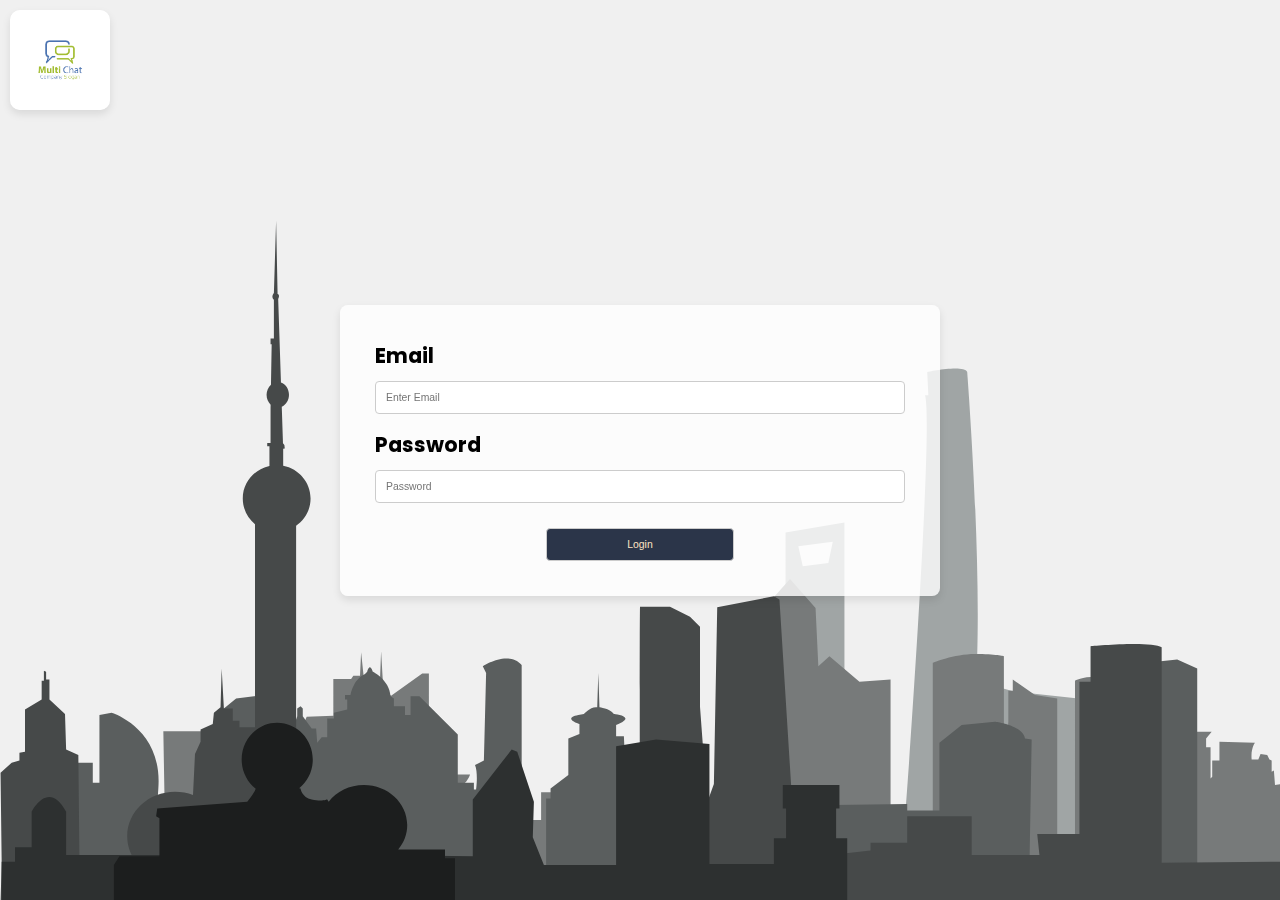
<file: login page/index.html>
<!DOCTYPE html>
<html lang="en">

<head>
    <meta charset="UTF-8">
    <meta name="viewport" content="width=device-width, initial-scale=1.0">
    <title>Responsive SVG Example</title>
    <link rel="stylesheet" href="style.css">
    <link href="https://fonts.googleapis.com/css2?family=Poppins:wght@300;400;600&display=swap" rel="stylesheet"></head>

<body>
    <div class="container">
        <img src="logo.jpg" class="logo">
    </div>
    <div class="form">
        <div class="form-group">
            <label>
                <h1 class="label">Email</h1>
            </label>
            <input type="email" required placeholder="Enter Email" class="input" id="email">
        </div>
        <div class="form-group">
            <label>
                <h1 class="label">Password</h1>
            </label>
            <input type="password" placeholder="Password" class="input" id="password">
        </div>
        <div>
            <button type="button" class="input button">Login</button>
        </div>
    </div>
</body>

</html>
</file>
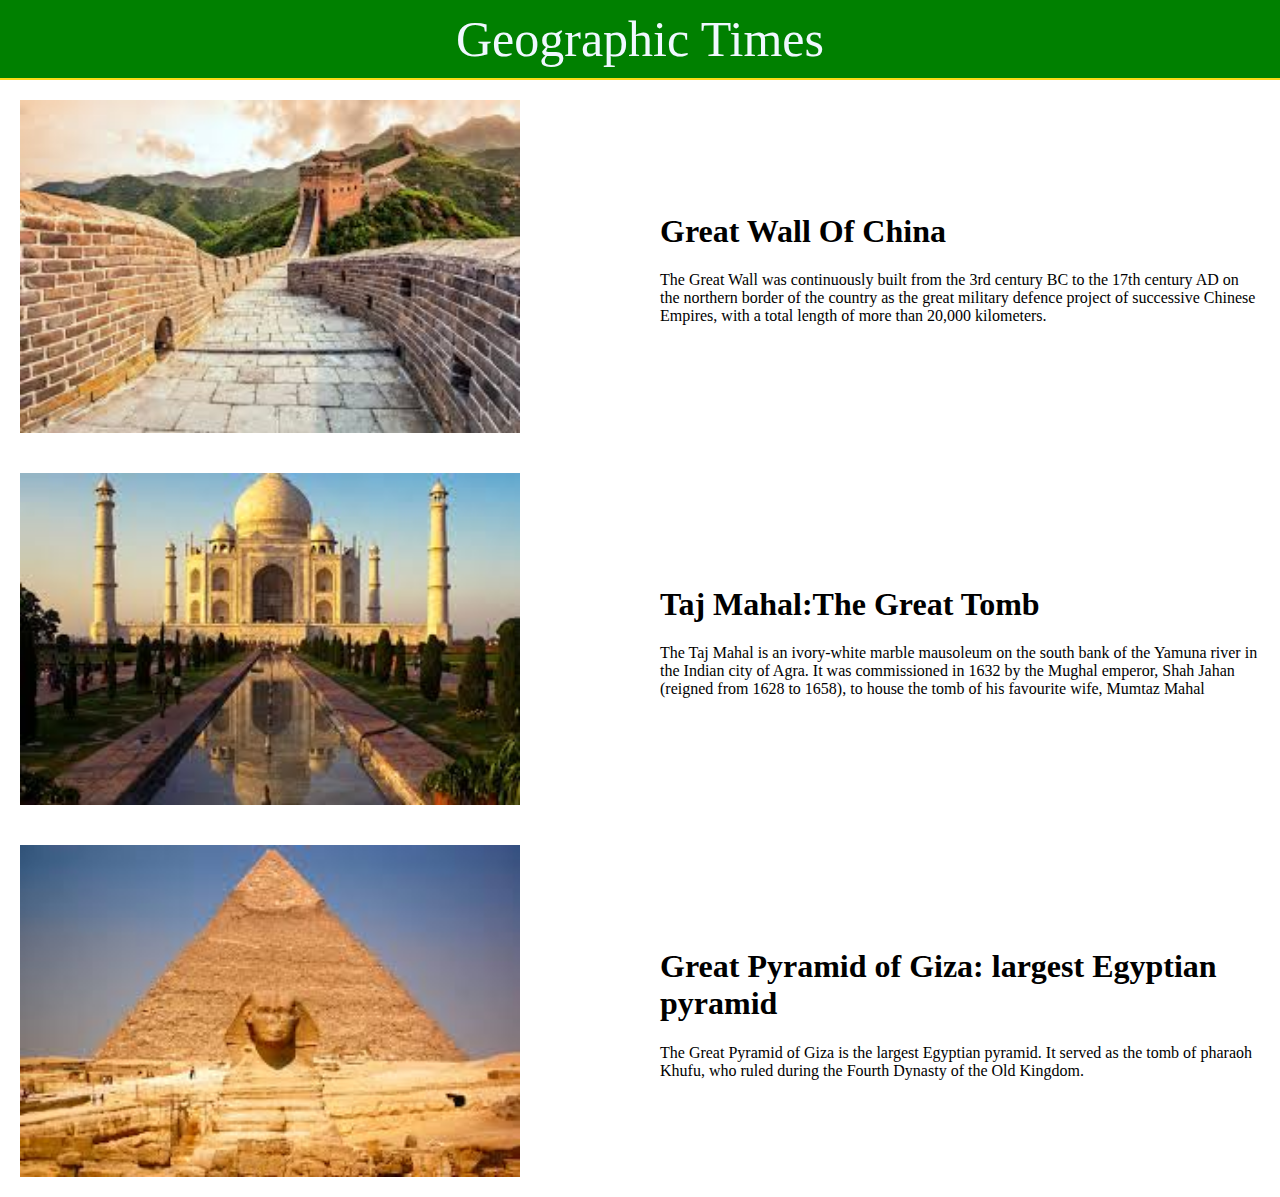
<file: geogphaphy times paper/geogphaphy times paper.html>
<!DOCTYPE html>
<html lang="en">

<head>
    <meta charset="UTF-8">
    <meta name="viewport" content="width=device-width, initial-scale=1.0">
    <title>Geographic Times</title>
    <style>
        body,
        header {
            margin: 0;
            padding: 0;
        }

        header {
            margin: 0;
            background-color: green;
            text-align: center;
            font-family: 'Times New Roman', Times, serif;
            font-size: 50px;
            border-bottom: 2px solid rgb(252, 217, 23);
            box-sizing: border-box;
            padding: 10px;
            color: aliceblue;

        }

        article {
            display: flex;
            /* Use Flexbox for layout */
            align-items: center;
            justify-content: space-between;
            /* Center vertically */
            padding: 20px;
            /* Optional padding for spacing */
        }

        img {
            width: 500px;
            /* Adjust the image size as needed */
            height: auto;
            /* Maintain aspect ratio */
            margin-right: 20px;
            /* Space between image and text */
        }

        div {
            max-width: 600px;
            /* Set a max width for the text container */
        }
    </style>
</head>

<body>
    <header>
        Geographic Times
    </header>
    <article>
        <img src="images.jpg" alt="Great Wall of China">
        <div>
            <h1>Great Wall Of China</h1>
            <p>The Great Wall was continuously built from the 3rd century BC to the 17th century AD on the northern
                border of the country as the great military defence project of successive Chinese Empires, with a total
                length of more than 20,000 kilometers.</p>
        </div>
    </article>
    <article>
        <img src="taj_mahal.jpg" alt="Pic of Taj Mahal/Agra India">
        <div>
            <h1>Taj Mahal:The Great Tomb</h1>
            <p>The Taj Mahal is an ivory-white marble mausoleum on the south bank of the Yamuna river in the Indian city
                of Agra. It was commissioned in 1632 by the Mughal emperor, Shah Jahan (reigned from 1628 to 1658), to
                house the tomb of his favourite wife, Mumtaz Mahal</p>
        </div>
    </article>
    <article>
        <img src="Great_Pyramid_of_Giza.jpg" alt="Pic of Great Pyramid of Giza">
        <div>
            <h1>Great Pyramid of Giza: largest Egyptian pyramid</h1>
            <p>The Great Pyramid of Giza is the largest Egyptian pyramid. It served as the tomb of pharaoh Khufu, who
                ruled during the Fourth Dynasty of the Old Kingdom. </p>
        </div>
    </article>
</body>

</html>
</file>
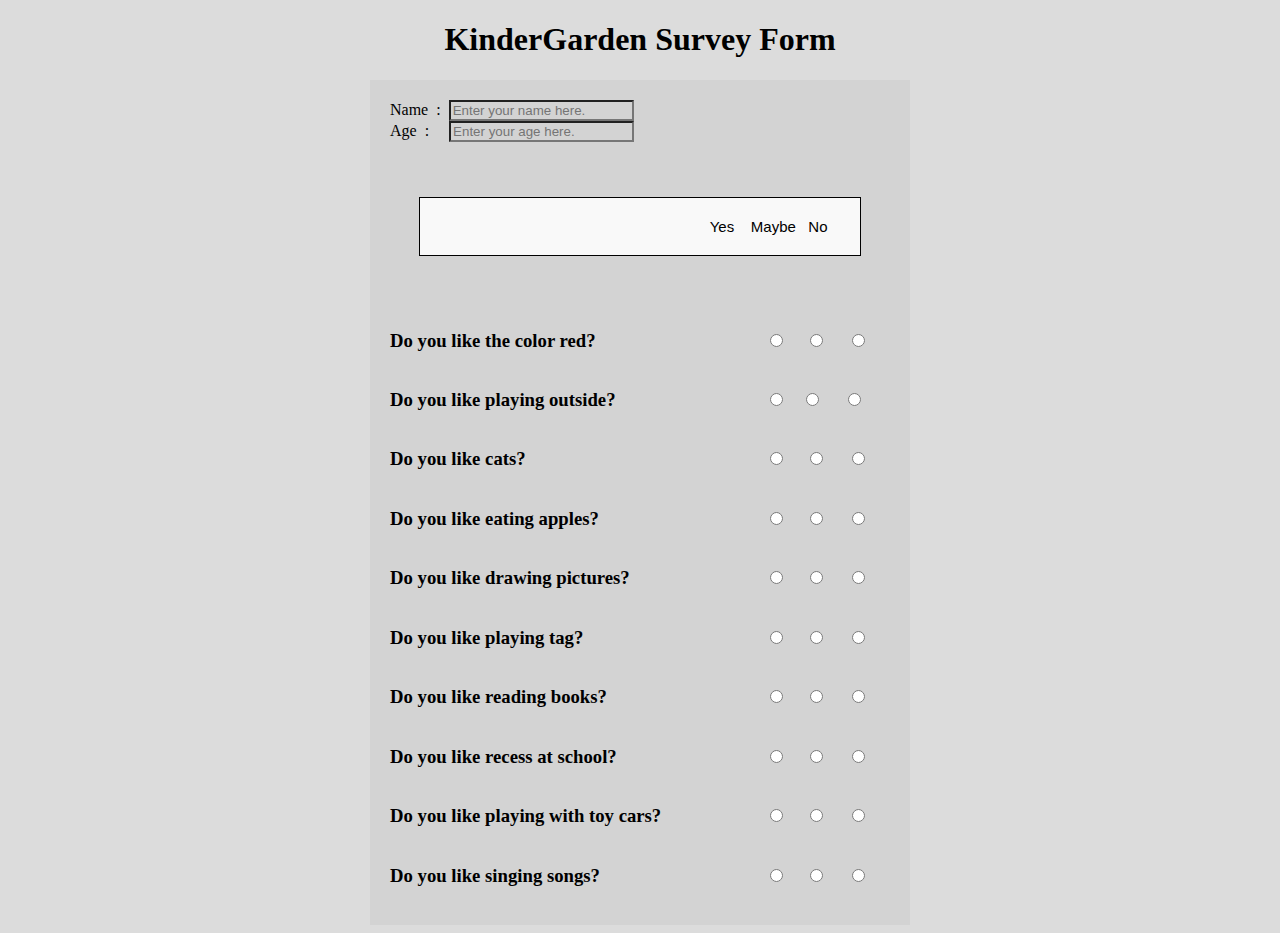
<file: survey form/survey form.html>
<!DOCTYPE html>
<html>

<head>
	<meta charset="utf-8">
	<meta name="viewport" content="width=device-width, initial-scale=1">
	<title>Survey Form</title>
	<style>
		.form {
			width: 80%;
			background-color: lightgrey;
			margin-left: auto;
			margin-right: auto;
			padding: 20px;
			max-width: 500px;

		}

		p {

			padding: 20px 20px 20px 20px;
			width: 80%;
			max-width: 500px;
			background-color: #f9f9f9;
			text-align: right;
			font-family: Arial, sans-serif;
			font-size: 15px;
			margin-left: auto;
			margin-right: auto;
			border: 1px solid black;

		}


		.fless {
			display: flex;
			flex-direction: row;
			align-items: center;
		}

		h3 {
			width: 75%;

		}

		.radio_space {
			width: 25%;

		}

		.margin {
			margin-right: 20px;
			margin-left: 20px;
		}

		.text-input {
			background-color: lightgrey;
			font-color: black;


		}
	</style>
	<h1 style="text-align: center; font-family: Ariel">KinderGarden Survey Form</h1>



</head>

<body style="background-color: Gainsboro; ">
	<section class="form">
		<label for="name">Name&nbsp;&nbsp;:&nbsp;&nbsp;<input type="text" name="name"
				placeholder="Enter your name here." class="text-input"></label><br>
		<label for="age">Age&nbsp;&nbsp;:&nbsp;&nbsp;&nbsp;&nbsp;&nbsp;<input type="text" name="age"
				placeholder="Enter your age here." class="text-input"></label>
	</section>
	<section class="form">
		<p>
			Yes &nbsp;&nbsp; Maybe &nbsp;&nbsp;No &nbsp;&nbsp;
		</p>
	</section>
	<section class="form">
		<div class="fless">
			<h3>Do you like the color red?</h3>
			<div class="radio_space"><input type="radio" name="color"> <input type="radio" name="color" class="margin">
				<input type="radio" name="color"></div>
		</div>
		<div class="fless">
			<h3>Do you like playing outside?</h3>
			<div class="radio_space"><input type="radio" name="playing"><input type="radio" name="playing"
					class="margin"> <input type="radio" name="playing"></div>
		</div>
		<div class="fless">
			<h3>Do you like cats?</h3>
			<div class="radio_space"><input type="radio" name="cat"> <input type="radio" name="cat" class="margin">
				<input type="radio" name="cat"></div>
		</div>
		<div class="fless">
			<h3>Do you like eating apples?</h3>
			<div class="radio_space"><input type="radio" name="apple"> <input type="radio" name="apple" class="margin">
				<input type="radio" name="apple"></div>
		</div>
		<div class="fless">
			<h3>Do you like drawing pictures?</h3>
			<div class="radio_space"><input type="radio" name="pic"> <input type="radio" name="pic" class="margin">
				<input type="radio" name="pic"></div>
		</div>
		<div class="fless">
			<h3>Do you like playing tag?</h3>
			</h3>
			<div class="radio_space"><input type="radio" name="tag"> <input type="radio" name="tag" class="margin">
				<input type="radio" name="tag"></div>
		</div>
		<div class="fless">
			<h3>Do you like reading books?</h3>
			<div class="radio_space"><input type="radio" name="book"> <input type="radio" name="book" class="margin">
				<input type="radio" name="book"></div>
		</div>
		<div class="fless">
			<h3>Do you like recess at school?</h3>
			<div class="radio_space"><input type="radio" name="school"> <input type="radio" name="school"
					class="margin"> <input type="radio" name="school"></div>
		</div>
		<div class="fless">
			<h3>Do you like playing with toy cars?</h3>
			<div class="radio_space"><input type="radio" name="toy"> <input type="radio" name="toy" class="margin">
				<input type="radio" name="toy"></div>
		</div>
		<div class="fless">
			<h3>Do you like singing songs?</h3>
			<div class="radio_space"><input type="radio" name="song"> <input type="radio" name="song" class="margin">
				<input type="radio" name="song"></div>
		</div>
	</section>

</body>

</html>
</file>
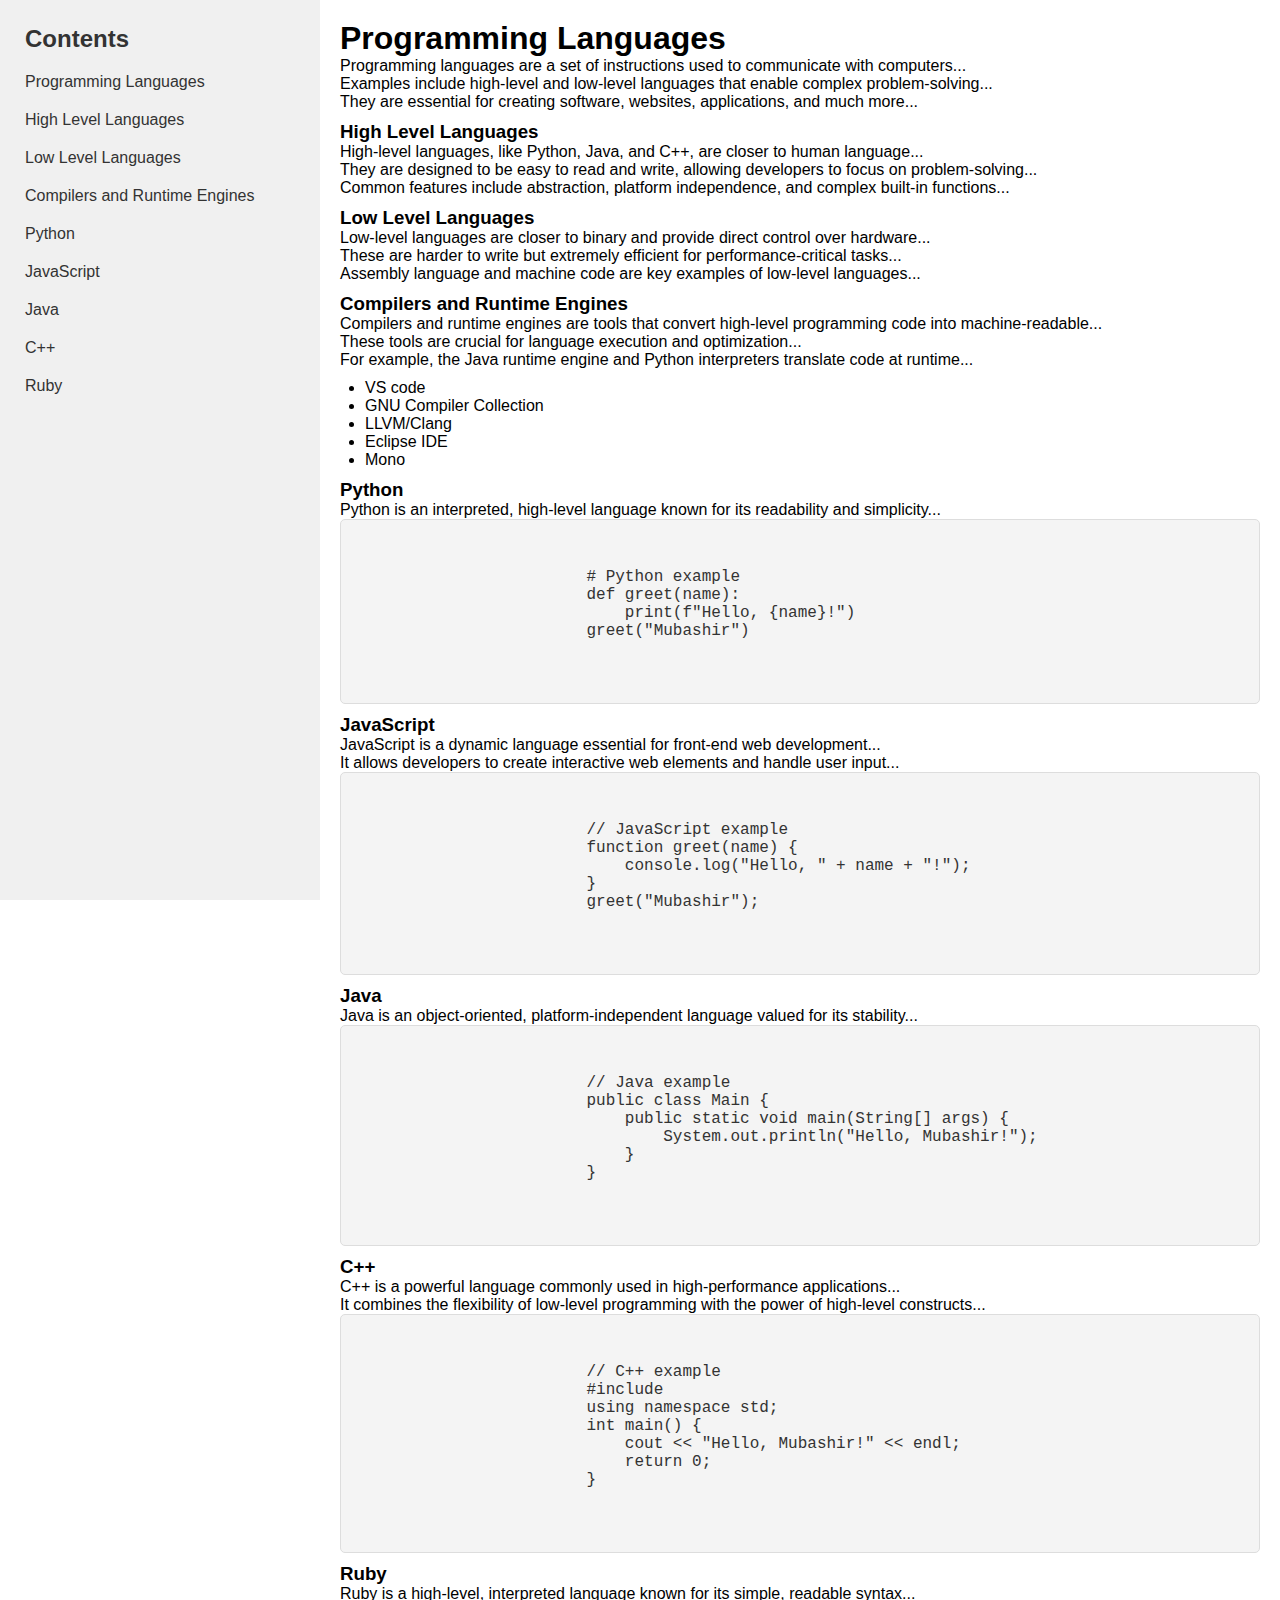
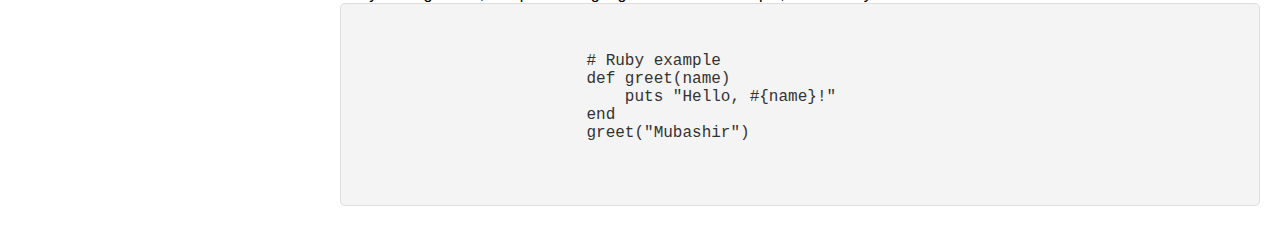
<file: technician doc/techician doc.html>
<!DOCTYPE html>
<html lang="en">

<head>
    <meta charset="UTF-8">
    <meta name="viewport" content="width=device-width, initial-scale=1.0">
    <link rel="stylesheet" href="./styles.css">
    <title>Technical Documentation</title>
</head>

<body>
    <main id="main-doc">
        <nav class="sidebar" id="navbar">
            <header class="Contents"><h2>Contents</h2></header>
            <a href="#Programming_Languages" class="nav-link">Programming Languages</a>
            <a href="#High_Level_Languages" class="nav-link">High Level Languages</a>
            <a href="#Low_Level_Languages" class="nav-link">Low Level Languages</a>
            <a href="#Compilers_and_Runtime_Engines" class="nav-link">Compilers and Runtime Engines</a>
            <a href="#Python" class="nav-link">Python</a>
            <a href="#JavaScript" class="nav-link">JavaScript</a>
            <a href="#Java" class="nav-link">Java</a>
            <a href="#C++" class="nav-link">C++</a>
            <a href="#Ruby" class="nav-link">Ruby</a>
        </nav>
        <div class="main">
            <section id="Programming_Languages" class="main-section">
                <header>
                    <h1>Programming Languages</h1>
                </header>
                <p>Programming languages are a set of instructions used to communicate with computers...</p>
                <p>Examples include high-level and low-level languages that enable complex problem-solving...</p>
                <p>They are essential for creating software, websites, applications, and much more...</p>
            </section>

            <section id="High_Level_Languages" class="main-section">
                <header>
                    <h3>High Level Languages</h3>
                </header>
                <p>High-level languages, like Python, Java, and C++, are closer to human language...</p>
                <p>They are designed to be easy to read and write, allowing developers to focus on problem-solving...</p>
                <p>Common features include abstraction, platform independence, and complex built-in functions...</p>
            </section>

            <section id="Low_Level_Languages" class="main-section">
                <header>
                    <h3>Low Level Languages</h3>
                </header>
                <p>Low-level languages are closer to binary and provide direct control over hardware...</p>
                <p>These are harder to write but extremely efficient for performance-critical tasks...</p>
                <p>Assembly language and machine code are key examples of low-level languages...</p>
            </section>

            <section id="Compilers_and_Runtime_Engines" class="main-section">
                <header>
                    <h3>Compilers and Runtime Engines</h3>
                </header>
                <p>Compilers and runtime engines are tools that convert high-level programming code into machine-readable...</p>
                <p>These tools are crucial for language execution and optimization...</p>
                <p>For example, the Java runtime engine and Python interpreters translate code at runtime...</p>
                <ul class="list"><li>VS code</li>
                <li>GNU Compiler Collection</li>
                <li>LLVM/Clang</li>
                <li>Eclipse IDE</li>
                <li>Mono </li></ul>
            </section>

            <section id="Python" class="main-section">
                <header>
                    <h3>Python</h3>
                </header>
                <p>Python is an interpreted, high-level language known for its readability and simplicity...</p>
                <pre>
                    <code>
                        # Python example
                        def greet(name):
                            print(f"Hello, {name}!")
                        greet("Mubashir")
                    </code>
                </pre>
            </section>

            <section id="JavaScript" class="main-section">
                <header>
                    <h3>JavaScript</h3>
                </header>
                <p>JavaScript is a dynamic language essential for front-end web development...</p>
                <p>It allows developers to create interactive web elements and handle user input...</p>
                <pre>
                    <code>
                        // JavaScript example
                        function greet(name) {
                            console.log("Hello, " + name + "!");
                        }
                        greet("Mubashir");
                    </code>
                </pre>
            </section>

            <section id="Java" class="main-section">
                <header>
                    <h3>Java</h3>
                </header>
                <p>Java is an object-oriented, platform-independent language valued for its stability...</p>
                <pre>
                    <code>
                        // Java example
                        public class Main {
                            public static void main(String[] args) {
                                System.out.println("Hello, Mubashir!");
                            }
                        }
                    </code>
                </pre>
            </section>

            <section id="C++" class="main-section">
                <header>
                    <h3>C++</h3>
                </header>
                <p>C++ is a powerful language commonly used in high-performance applications...</p>
                <p>It combines the flexibility of low-level programming with the power of high-level constructs...</p>
                <pre>
                    <code>
                        // C++ example
                        #include <iostream>
                        using namespace std;
                        int main() {
                            cout << "Hello, Mubashir!" << endl;
                            return 0;
                        }
                    </code>
                </pre>
            </section>

            <section id="Ruby" class="main-section">
                <header>
                    <h3>Ruby</h3>
                </header>
                <p>Ruby is a high-level, interpreted language known for its simple, readable syntax...</p>
                <pre>
                    <code>
                        # Ruby example
                        def greet(name)
                            puts "Hello, #{name}!"
                        end
                        greet("Mubashir")
                    </code>
                </pre>
            </section>
        </div>
    </main>
</body>

</html>
</file>
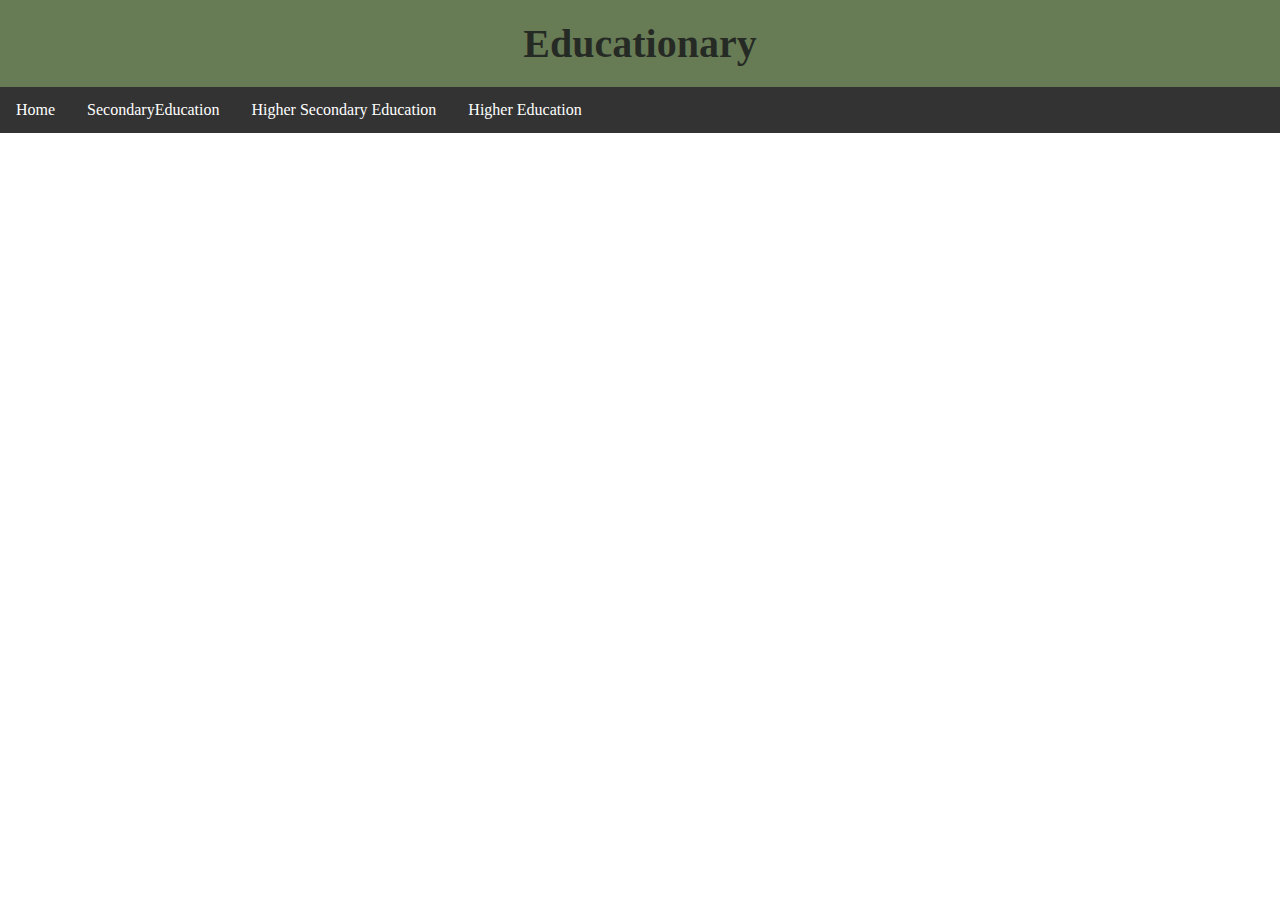
<file: website/x.html>
<!DOCTYPE html>
<html lang="en">

<head>
  <meta charset="UTF-8">
  <meta name="viewport" content="width=device-width, initial-scale=1.0">
  <title>Document</title>
  <style>
    * {
      margin: 0
    }

    .heading {
      font-size: 20px;
      color: #18181ad2;
      padding: 20px;
      border-bottom: black 1px;
      background-color: #465f31d2;
      text-align: center;
    }

      ul {
        list-style-type: none;
        margin: 0;
        padding: 0;
        overflow: hidden;
        background-color: #333;
      }

      li {
        float: left;
      }

      li a {
        display: block;
        color: white;
        text-align: center;
        padding: 14px 16px;
        text-decoration: none;
      }

      /* Change the link color to #111 (black) on hover */
      li a:hover {
        background-color: #111;
      }
    
  </style>
</head>

<body>
  <header class="heading">
    <h1>Educationary</h1>

  </header>
  
    <ul >
      <li><a href="#Home">Home</a></li>
      <li><a href="#SecondaryEducation">SecondaryEducation</a></li>
      <li><a href="#HigherSecondaryEducation">Higher Secondary Education</a></li>
      <li><a href="#HigherEducation">Higher Education</a></li>
    </ul>

  

</body>

</html>
</file>
<file: technician doc/styles.css>
* {
    margin: 0;
    padding: 0;
    box-sizing: border-box;
}


.sidebar {
    width: 25%;
    background-color: #f0f0f0;
    padding: 20px;
    overflow-y: auto;
    height: 100vh;
    position: fixed; /* Sidebar stays in place as you scroll */
}


.main {
    margin-left: 25%; /* Matches the sidebar width */
    padding: 20px;
    width: 75%; /* Remaining space for main content */
}


h1 {
    
    font-family: 'Roboto', sans-serif;
    font-weight: 700;
}

h3 {
    padding: 10px 0 0;
    font-family: 'Roboto', sans-serif;
    font-weight: 700;
}

p {
    font-family: 'Open Sans', sans-serif;
    font-weight: 400;
    text-align: justify;
}

.list {
    padding-top:10px;
    padding-left: 25px;
    font-family: 'Montserrat', sans-serif;
}


nav a {
    display: block;
    margin-bottom: 10px;
    color: #333;
    padding: 5px;
    border-radius: 3px;
    font-family: 'Montserrat', sans-serif;
    text-decoration: none;
}

nav a:hover {
    background-color: #ddd;
}

pre {
    background-color: #f4f4f4;
    border: 1px solid #ddd;
    padding: 15px;
    border-radius: 5px;
    overflow-x: auto;
}

code {
    font-family: 'Courier New', monospace;
    color: #333;
    display: block;
    white-space: pre-wrap;
    word-wrap: break-word;
}
@media (max-width: 768px) {
    .sidebar {
        width: 100%;
        height: auto;
        position: relative;
    }
    .main {
        margin-left: 0;
        width: 100%;
    }
}



.Contents {
    display: block;
    margin-bottom: 10px;
    color: #333;
    padding: 5px;
    border-radius: 3px;
    font-family: 'Montserrat', sans-serif;
    text-decoration: none;
}
</file>
<file: login page/style.css>
/* Reset and ensure consistent styling */
* {
    margin: 0;
    padding: 0;
    box-sizing: border-box;
    font-size: 65%;
}

body {
    height: 100vh; /* Full viewport height */
    display: flex;
    justify-content: center; /* Horizontally center */
    align-items: center;     /* Vertically center */
    background: #f0f0f0;
    margin: 0;
}

.container {
    position: absolute;
    bottom: 0; /* Align background image to the bottom */
    left: 0;
    right: 0;
    height: 100%; /* Ensure full height of the viewport */
    width: 100%; /* Ensure full width of the viewport */
    background-image: url('skyline.svg'); /* Path to your SVG */
    background-repeat: no-repeat; /* Prevent repeating */
    background-size: 100% auto; /* Scale to fit the width */
    background-position: bottom; /* Align at the bottom */
    z-index: -1; /* Ensure background is below the form */
}

/* Form styling */
.form {
    display: flex;
    flex-direction: column;
    align-items: center;
    justify-content: center;
    max-width: 600px;
    width: 100%;
    padding: 35px;
    background-color: rgba(255, 255, 255, 0.8); /* Set background with transparency */
    box-shadow: 0px 4px 8px rgba(0, 0, 0, 0.1);
    border-radius: 8px;
    z-index: 1; /* Ensure form is above the background */
    margin: auto; /* For equal top and bottom spacing */
}

/* Reset opacity for form-group to avoid inheritance */
.form-group {
    position: relative;
    margin-bottom: 15px;
    width: 100%;
}

.input {
    width: 100%; /* Ensure input takes full width of the form */
    padding: 10px;
    font-size: 1rem;
    margin-top: 10px;
    border: 1px solid #ccc;
    border-radius: 4px;
    box-sizing: border-box; /* Include padding and border in width */
}

.label {
    font-size: 2rem;
    font-family: 'Poppins', sans-serif;
}

/* Optional: Add responsiveness for smaller screens */
@media screen and (max-width: 768px) {
    .form {
        padding: 20px;
        max-width: 90%; /* Form becomes smaller on mobile */
    }

    .input {
        padding: 12px;
    }

    h1 {
        font-size: 2rem;
    }
}

.opacity {
    opacity: 70%;
}

.logo {
    height: 100px;
    width:100px;
    border-radius: 10%;
    box-shadow: 0px 4px 8px rgba(0, 0, 0, 0.1);
    margin: 10px;
    position: fixed;
}

.button {
    width:100%;
    padding-left: 80px;
    padding-right: 80px;
    background-color: rgb(43, 53, 73);
    color: bisque;
}

.button:hover {
    background-color: rgb(63, 81, 117);
}
</file>
